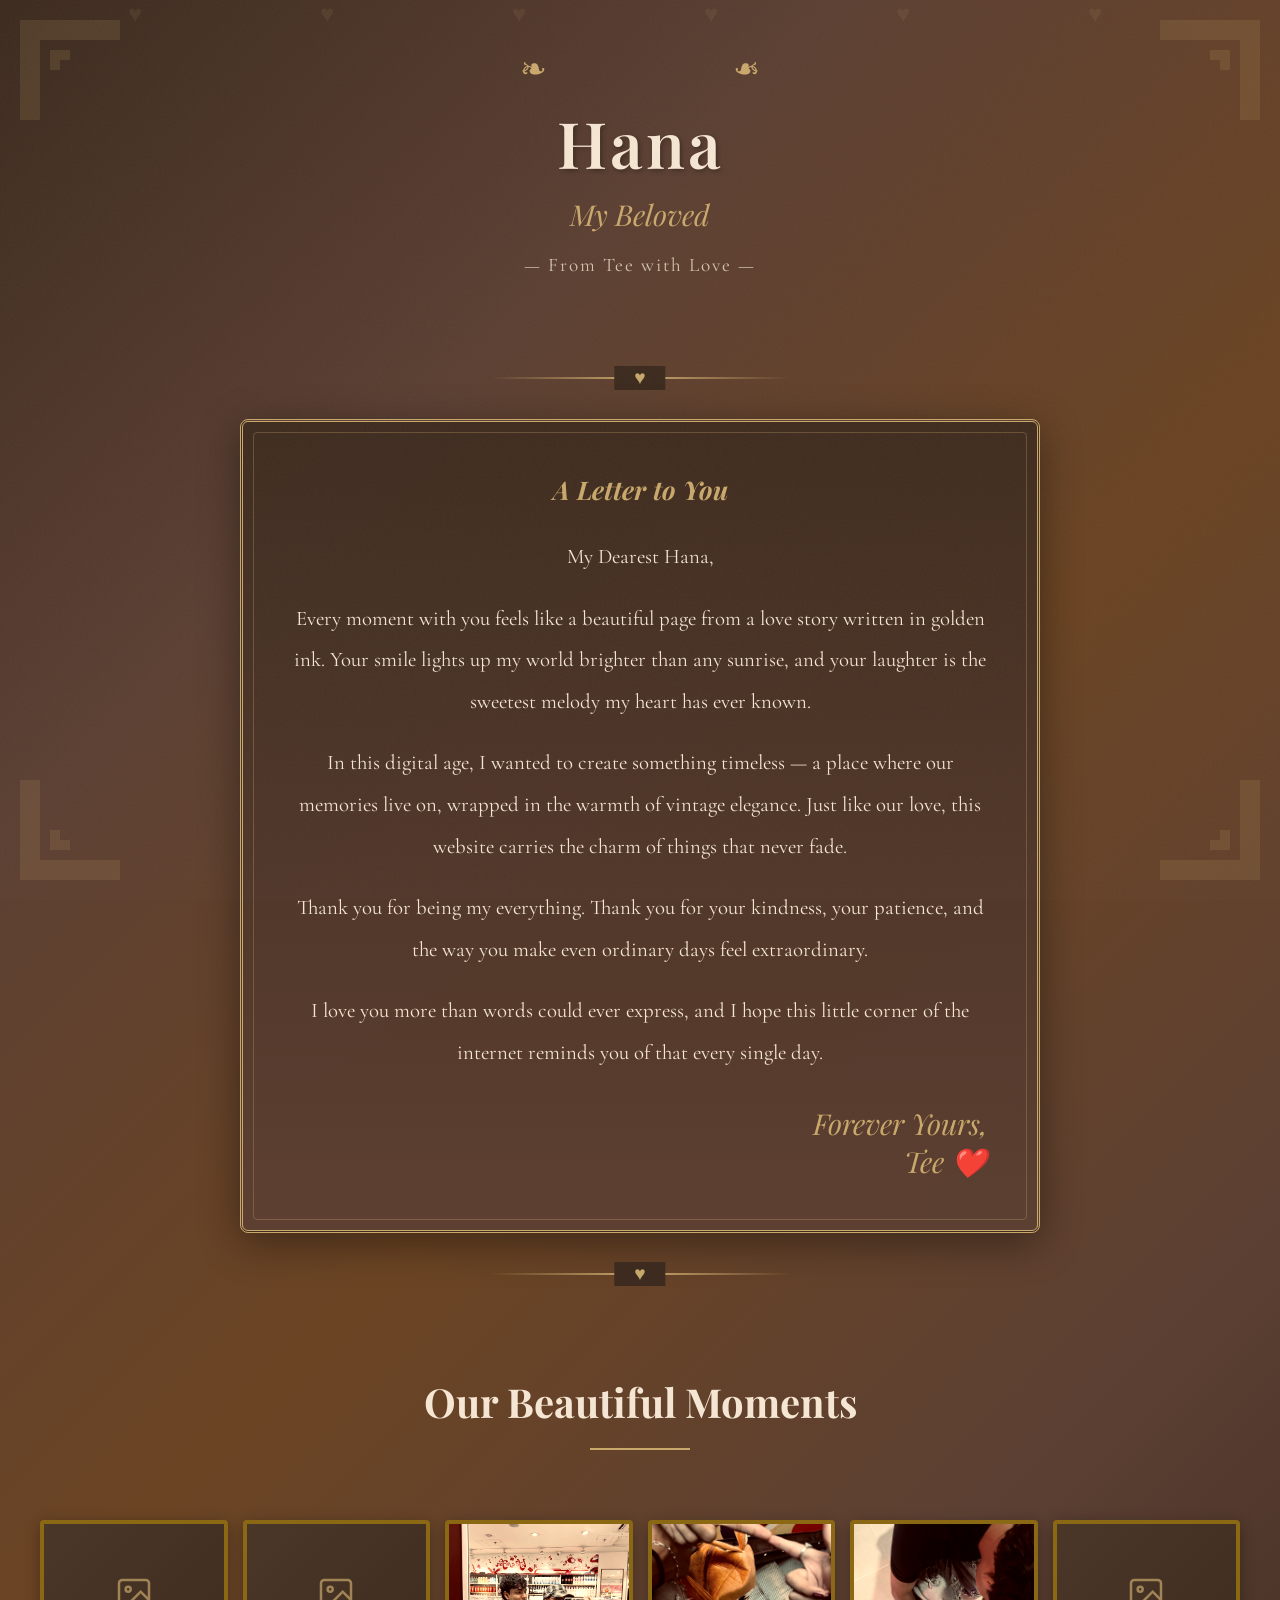
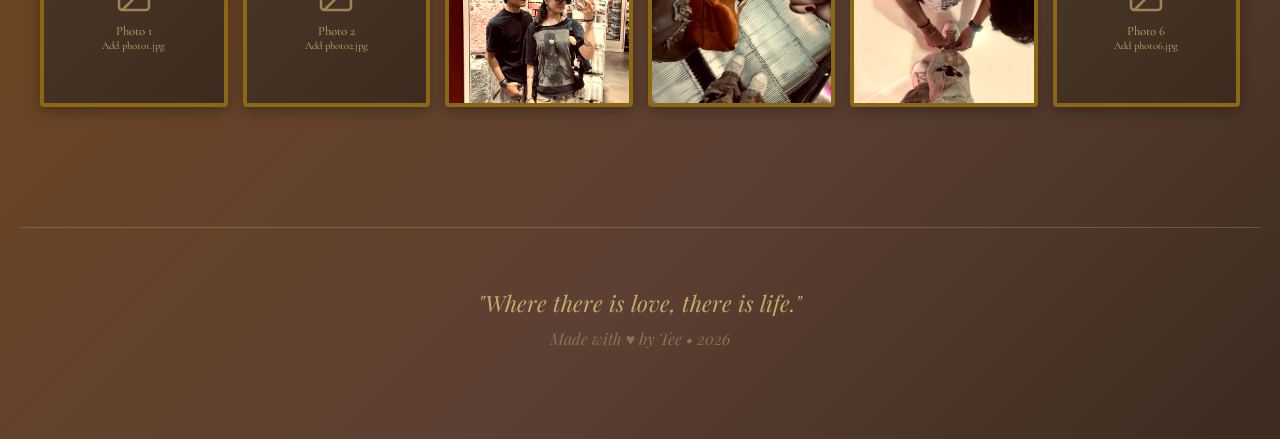
<file: index.html>
<!DOCTYPE html>
<html lang="en">
<head>
    <meta charset="UTF-8">
    <meta name="viewport" content="width=device-width, initial-scale=1.0">
    <title>For My Beloved Hana ❤️</title>
    <link href="https://fonts.googleapis.com/css2?family=Playfair+Display:ital,wght@0,400;0,600;1,400&family=Cormorant+Garamond:ital,wght@0,400;0,500;1,400&display=swap" rel="stylesheet">
    <style>
        * {
            margin: 0;
            padding: 0;
            box-sizing: border-box;
        }

        body {
            font-family: 'Cormorant Garamond', serif;
            background: linear-gradient(135deg, #3d2b1f 0%, #5c4033 25%, #6b4423 50%, #5c4033 75%, #3d2b1f 100%);
            min-height: 100vh;
            color: #f5e6d3;
            overflow-x: hidden;
        }

        /* Vintage paper texture overlay */
        body::before {
            content: '';
            position: fixed;
            top: 0;
            left: 0;
            width: 100%;
            height: 100%;
            background-image: url("data:image/svg+xml,%3Csvg viewBox='0 0 400 400' xmlns='http://www.w3.org/2000/svg'%3E%3Cfilter id='noiseFilter'%3E%3CfeTurbulence type='fractalNoise' baseFrequency='0.9' numOctaves='4' stitchTiles='stitch'/%3E%3C/filter%3E%3Crect width='100%25' height='100%25' filter='url(%23noiseFilter)'/%3E%3C/svg%3E");
            opacity: 0.03;
            pointer-events: none;
            z-index: 1000;
        }

        .container {
            max-width: 1400px;
            margin: 0 auto;
            padding: 20px;
        }

        /* Header Section */
        .header {
            text-align: center;
            padding: 80px 20px 60px;
            position: relative;
        }

        .header::before,
        .header::after {
            content: '❧';
            font-size: 2rem;
            color: #c9a86c;
            position: absolute;
            top: 30px;
        }

        .header::before {
            left: 50%;
            transform: translateX(-120px);
        }

        .header::after {
            right: 50%;
            transform: translateX(120px) scaleX(-1);
        }

        .header h1 {
            font-family: 'Playfair Display', serif;
            font-size: 4rem;
            font-weight: 600;
            color: #f5e6d3;
            text-shadow: 2px 2px 4px rgba(0,0,0,0.3);
            letter-spacing: 3px;
            margin-bottom: 10px;
        }

        .header .subtitle {
            font-family: 'Playfair Display', serif;
            font-style: italic;
            font-size: 1.8rem;
            color: #c9a86c;
            margin-bottom: 20px;
        }

        .header .from {
            font-size: 1.2rem;
            color: #d4c4b0;
            letter-spacing: 2px;
        }

        .divider {
            width: 300px;
            height: 2px;
            background: linear-gradient(90deg, transparent, #c9a86c, transparent);
            margin: 40px auto;
            position: relative;
        }

        .divider::before {
            content: '♥';
            position: absolute;
            left: 50%;
            top: 50%;
            transform: translate(-50%, -50%);
            background: #3d2b1f;
            padding: 0 20px;
            color: #c9a86c;
            font-size: 1.2rem;
        }

        /* Love Letter Section */
        .letter-section {
            background: linear-gradient(to bottom, rgba(61, 43, 31, 0.9), rgba(92, 64, 51, 0.9));
            border: 3px double #c9a86c;
            border-radius: 8px;
            padding: 50px;
            margin: 40px auto;
            max-width: 800px;
            position: relative;
            box-shadow: 0 10px 40px rgba(0,0,0,0.4);
        }

        .letter-section::before {
            content: '';
            position: absolute;
            top: 10px;
            left: 10px;
            right: 10px;
            bottom: 10px;
            border: 1px solid rgba(201, 168, 108, 0.3);
            border-radius: 4px;
            pointer-events: none;
        }

        .letter-header {
            font-family: 'Playfair Display', serif;
            font-size: 1.6rem;
            color: #c9a86c;
            text-align: center;
            margin-bottom: 30px;
            font-style: italic;
        }

        .letter-content {
            font-size: 1.3rem;
            line-height: 2;
            color: #f5e6d3;
            text-align: center;
        }

        .letter-content p {
            margin-bottom: 20px;
        }

        .signature {
            font-family: 'Playfair Display', serif;
            font-style: italic;
            font-size: 1.8rem;
            color: #c9a86c;
            text-align: right;
            margin-top: 30px;
        }

        /* Photo Gallery Section */
        .gallery-section {
            padding: 60px 0;
        }

        .gallery-title {
            font-family: 'Playfair Display', serif;
            font-size: 2.5rem;
            text-align: center;
            color: #f5e6d3;
            margin-bottom: 50px;
            position: relative;
        }

        .gallery-title::after {
            content: '';
            display: block;
            width: 100px;
            height: 2px;
            background: #c9a86c;
            margin: 20px auto 0;
        }

        .photo-grid {
            display: grid;
            grid-template-columns: repeat(6, 1fr);
            gap: 15px;
            padding: 20px;
        }

        .photo-item {
            position: relative;
            aspect-ratio: 1;
            overflow: hidden;
            border-radius: 4px;
            box-shadow: 0 4px 15px rgba(0,0,0,0.3);
            border: 4px solid #8b6914;
            background: #2a1f15;
            transition: transform 0.3s ease, box-shadow 0.3s ease;
        }

        .photo-item:hover {
            transform: translateY(-5px) scale(1.02);
            box-shadow: 0 8px 25px rgba(0,0,0,0.4);
        }

        .photo-item img {
            width: 100%;
            height: 100%;
            object-fit: cover;
            filter: sepia(30%) contrast(1.1);
            transition: filter 0.3s ease;
        }

        .photo-item:hover img {
            filter: sepia(10%) contrast(1.15);
        }

        .photo-placeholder {
            width: 100%;
            height: 100%;
            display: flex;
            flex-direction: column;
            align-items: center;
            justify-content: center;
            background: linear-gradient(135deg, #4a3728 0%, #3d2b1f 100%);
            color: #c9a86c;
            font-size: 0.8rem;
            text-align: center;
            padding: 10px;
        }

        .photo-placeholder svg {
            width: 40px;
            height: 40px;
            margin-bottom: 8px;
            opacity: 0.7;
        }

        /* Footer */
        .footer {
            text-align: center;
            padding: 60px 20px;
            border-top: 1px solid rgba(201, 168, 108, 0.3);
            margin-top: 40px;
        }

        .footer p {
            font-family: 'Playfair Display', serif;
            font-style: italic;
            font-size: 1.4rem;
            color: #c9a86c;
            margin-bottom: 10px;
        }

        .footer .year {
            font-size: 1rem;
            color: #8b7355;
        }

        /* Decorative corners */
        .corner {
            position: fixed;
            width: 100px;
            height: 100px;
            opacity: 0.15;
            pointer-events: none;
        }

        .corner svg {
            width: 100%;
            height: 100%;
            fill: #c9a86c;
        }

        .corner-tl { top: 20px; left: 20px; }
        .corner-tr { top: 20px; right: 20px; transform: scaleX(-1); }
        .corner-bl { bottom: 20px; left: 20px; transform: scaleY(-1); }
        .corner-br { bottom: 20px; right: 20px; transform: scale(-1); }

        /* Responsive Design */
        @media (max-width: 1200px) {
            .photo-grid {
                grid-template-columns: repeat(4, 1fr);
            }
        }

        @media (max-width: 900px) {
            .photo-grid {
                grid-template-columns: repeat(3, 1fr);
            }

            .header h1 {
                font-size: 3rem;
            }
        }

        @media (max-width: 600px) {
            .photo-grid {
                grid-template-columns: repeat(2, 1fr);
                gap: 10px;
            }

            .header h1 {
                font-size: 2.2rem;
            }

            .header .subtitle {
                font-size: 1.3rem;
            }

            .letter-section {
                padding: 30px 20px;
            }

            .letter-content {
                font-size: 1.1rem;
            }

            .header::before,
            .header::after {
                display: none;
            }
        }

        /* Hearts animation */
        .hearts {
            position: fixed;
            top: 0;
            left: 0;
            width: 100%;
            height: 100%;
            pointer-events: none;
            overflow: hidden;
            z-index: -1;
        }

        .heart {
            position: absolute;
            color: rgba(201, 168, 108, 0.1);
            font-size: 1.5rem;
            animation: float 15s infinite ease-in-out;
        }

        @keyframes float {
            0%, 100% {
                transform: translateY(100vh) rotate(0deg);
                opacity: 0;
            }
            10% {
                opacity: 0.3;
            }
            90% {
                opacity: 0.3;
            }
            100% {
                transform: translateY(-100vh) rotate(360deg);
                opacity: 0;
            }
        }
    </style>
</head>
<body>
    <!-- Decorative Corners -->
    <div class="corner corner-tl">
        <svg viewBox="0 0 100 100">
            <path d="M0,0 L100,0 L100,20 L20,20 L20,100 L0,100 Z M30,30 L50,30 L50,40 L40,40 L40,50 L30,50 Z"/>
        </svg>
    </div>
    <div class="corner corner-tr">
        <svg viewBox="0 0 100 100">
            <path d="M0,0 L100,0 L100,20 L20,20 L20,100 L0,100 Z M30,30 L50,30 L50,40 L40,40 L40,50 L30,50 Z"/>
        </svg>
    </div>
    <div class="corner corner-bl">
        <svg viewBox="0 0 100 100">
            <path d="M0,0 L100,0 L100,20 L20,20 L20,100 L0,100 Z M30,30 L50,30 L50,40 L40,40 L40,50 L30,50 Z"/>
        </svg>
    </div>
    <div class="corner corner-br">
        <svg viewBox="0 0 100 100">
            <path d="M0,0 L100,0 L100,20 L20,20 L20,100 L0,100 Z M30,30 L50,30 L50,40 L40,40 L40,50 L30,50 Z"/>
        </svg>
    </div>

    <!-- Floating Hearts Background -->
    <div class="hearts">
        <div class="heart" style="left: 10%; animation-delay: 0s;">♥</div>
        <div class="heart" style="left: 25%; animation-delay: 3s;">♥</div>
        <div class="heart" style="left: 40%; animation-delay: 6s;">♥</div>
        <div class="heart" style="left: 55%; animation-delay: 9s;">♥</div>
        <div class="heart" style="left: 70%; animation-delay: 12s;">♥</div>
        <div class="heart" style="left: 85%; animation-delay: 2s;">♥</div>
    </div>

    <div class="container">
        <!-- Header -->
        <header class="header">
            <h1>Hana</h1>
            <p class="subtitle">My Beloved</p>
            <p class="from">— From Tee with Love —</p>
        </header>

        <div class="divider"></div>

        <!-- Love Letter -->
        <section class="letter-section">
            <h2 class="letter-header">A Letter to You</h2>
            <div class="letter-content">
                <p>My Dearest Hana,</p>
                <p>Every moment with you feels like a beautiful page from a love story written in golden ink. Your smile lights up my world brighter than any sunrise, and your laughter is the sweetest melody my heart has ever known.</p>
                <p>In this digital age, I wanted to create something timeless — a place where our memories live on, wrapped in the warmth of vintage elegance. Just like our love, this website carries the charm of things that never fade.</p>
                <p>Thank you for being my everything. Thank you for your kindness, your patience, and the way you make even ordinary days feel extraordinary.</p>
                <p>I love you more than words could ever express, and I hope this little corner of the internet reminds you of that every single day.</p>
            </div>
            <p class="signature">Forever Yours,<br>Tee ❤️</p>
        </section>

        <div class="divider"></div>

        <!-- Photo Gallery -->
        <section class="gallery-section">
            <h2 class="gallery-title">Our Beautiful Moments</h2>
            <div class="photo-grid">
                <!-- Photo 1 -->
                <div class="photo-item">
                    <img src="photos/photo1.jpg" alt="Our moment 1" onerror="this.parentElement.innerHTML='<div class=\'photo-placeholder\'><svg viewBox=\'0 0 24 24\' fill=\'none\' stroke=\'currentColor\' stroke-width=\'1.5\'><rect x=\'3\' y=\'3\' width=\'18\' height=\'18\' rx=\'2\' ry=\'2\'/><circle cx=\'8.5\' cy=\'8.5\' r=\'1.5\'/><polyline points=\'21 15 16 10 5 21\'/></svg><span>Photo 1</span><small>Add photo1.jpg</small></div>'">
                </div>
                <!-- Photo 2 -->
                <div class="photo-item">
                    <img src="photos/photo2.jpg" alt="Our moment 2" onerror="this.parentElement.innerHTML='<div class=\'photo-placeholder\'><svg viewBox=\'0 0 24 24\' fill=\'none\' stroke=\'currentColor\' stroke-width=\'1.5\'><rect x=\'3\' y=\'3\' width=\'18\' height=\'18\' rx=\'2\' ry=\'2\'/><circle cx=\'8.5\' cy=\'8.5\' r=\'1.5\'/><polyline points=\'21 15 16 10 5 21\'/></svg><span>Photo 2</span><small>Add photo2.jpg</small></div>'">
                </div>
                <!-- Photo 3 -->
                <div class="photo-item">
                    <img src="photos/photo3.jpg" alt="Our moment 3" onerror="this.parentElement.innerHTML='<div class=\'photo-placeholder\'><svg viewBox=\'0 0 24 24\' fill=\'none\' stroke=\'currentColor\' stroke-width=\'1.5\'><rect x=\'3\' y=\'3\' width=\'18\' height=\'18\' rx=\'2\' ry=\'2\'/><circle cx=\'8.5\' cy=\'8.5\' r=\'1.5\'/><polyline points=\'21 15 16 10 5 21\'/></svg><span>Photo 3</span><small>Add photo3.jpg</small></div>'">
                </div>
                <!-- Photo 4 -->
                <div class="photo-item">
                    <img src="photos/photo4.jpg" alt="Our moment 4" onerror="this.parentElement.innerHTML='<div class=\'photo-placeholder\'><svg viewBox=\'0 0 24 24\' fill=\'none\' stroke=\'currentColor\' stroke-width=\'1.5\'><rect x=\'3\' y=\'3\' width=\'18\' height=\'18\' rx=\'2\' ry=\'2\'/><circle cx=\'8.5\' cy=\'8.5\' r=\'1.5\'/><polyline points=\'21 15 16 10 5 21\'/></svg><span>Photo 4</span><small>Add photo4.jpg</small></div>'">
                </div>
                <!-- Photo 5 -->
                <div class="photo-item">
                    <img src="photos/photo5.jpg" alt="Our moment 5" onerror="this.parentElement.innerHTML='<div class=\'photo-placeholder\'><svg viewBox=\'0 0 24 24\' fill=\'none\' stroke=\'currentColor\' stroke-width=\'1.5\'><rect x=\'3\' y=\'3\' width=\'18\' height=\'18\' rx=\'2\' ry=\'2\'/><circle cx=\'8.5\' cy=\'8.5\' r=\'1.5\'/><polyline points=\'21 15 16 10 5 21\'/></svg><span>Photo 5</span><small>Add photo5.jpg</small></div>'">
                </div>
                <!-- Photo 6 -->
                <div class="photo-item">
                    <img src="photos/photo6.jpg" alt="Our moment 6" onerror="this.parentElement.innerHTML='<div class=\'photo-placeholder\'><svg viewBox=\'0 0 24 24\' fill=\'none\' stroke=\'currentColor\' stroke-width=\'1.5\'><rect x=\'3\' y=\'3\' width=\'18\' height=\'18\' rx=\'2\' ry=\'2\'/><circle cx=\'8.5\' cy=\'8.5\' r=\'1.5\'/><polyline points=\'21 15 16 10 5 21\'/></svg><span>Photo 6</span><small>Add photo6.jpg</small></div>'">
                </div>
            </div>
        </section>

        <!-- Footer -->
        <footer class="footer">
            <p>"Where there is love, there is life."</p>
            <p class="year">Made with ♥ by Tee • 2026</p>
        </footer>
    </div>

    <script>
        // Simple particle effect on scroll
        document.addEventListener('scroll', () => {
            const scrolled = window.pageYOffset;
            const hearts = document.querySelectorAll('.heart');
            hearts.forEach((heart, index) => {
                const speed = 0.5 + (index * 0.1);
                heart.style.transform = `translateY(${scrolled * speed}px)`;
            });
        });
    </script>

<script>
/**
 * Iframe 元素高亮注入脚本
 * 需要在目标网站中引入此脚本来支持跨域 iframe 高亮功能
 *
 * 使用方法：
 * 1. 将此脚本添加到目标网站的 HTML 中
 * 2. 或通过浏览器扩展、用户脚本等方式注入
 */

(function () {
  "use strict";

  // 检查是否在 iframe 中
  if (window.self === window.top) {
    return; // 不在 iframe 中，不执行
  }

  // 检查是否已经初始化过
  if (window.__iframeHighlightInitialized) {
    return;
  }
  window.__iframeHighlightInitialized = true;
  console.log("Iframe 高亮脚本已加载");

  // 创建高亮覆盖层
  var overlay = document.createElement("div");
  overlay.id = "iframe-highlight-overlay";
  overlay.style.cssText = "\n    position: fixed;\n    top: 0;\n    left: 0;\n    width: 100vw;\n    height: 100vh;\n    pointer-events: none;\n    z-index: 999999;\n    overflow: hidden;\n  ";

  // 创建悬停高亮框（虚线边框）
  var highlightBox = document.createElement("div");
  highlightBox.id = "iframe-highlight-box";
  highlightBox.style.cssText = "\n    position: absolute;\n    border: 2px dashed #007AFF;\n    background: rgba(0, 122, 255, 0.08);\n    pointer-events: none;\n    display: none;\n    transition: all 0.1s ease;\n    box-shadow: 0 0 0 1px rgba(255, 255, 255, 0.8);\n    border-radius: 2px;\n  ";

  // 创建选中节点的常驻高亮框（实线边框）
  var selectedBox = document.createElement("div");
  selectedBox.id = "iframe-selected-box";
  selectedBox.style.cssText = "\n    position: absolute;\n    border: 2px solid #007AFF;\n    pointer-events: none;\n    display: none;\n    box-shadow: 0 0 0 1px rgba(255, 255, 255, 0.9), 0 0 8px rgba(255, 107, 53, 0.4);\n    border-radius: 2px;\n    z-index: 1000000;\n  ";

  // 创建悬停标签显示
  var tagLabel = document.createElement("div");
  tagLabel.id = "iframe-tag-label";
  tagLabel.style.cssText = "\n    position: absolute;\n    background: #007AFF;\n    color: white;\n    padding: 2px 6px;\n    font-size: 11px;\n    font-family: -apple-system, BlinkMacSystemFont, 'Segoe UI', Roboto, 'Helvetica Neue', Arial, sans-serif;\n    border-radius: 2px;\n    pointer-events: none;\n    display: none;\n    white-space: nowrap;\n    z-index: 1000001;\n    box-shadow: 0 2px 4px rgba(0, 0, 0, 0.3);\n    font-weight: 500;\n  ";

  // 创建选中节点标签
  var selectedLabel = document.createElement("div");
  selectedLabel.id = "iframe-selected-label";
  selectedLabel.style.cssText = "\n    position: absolute;\n    background: #007AFF;\n    color: white;\n    padding: 3px 8px;\n    font-size: 11px;\n    font-family: -apple-system, BlinkMacSystemFont, 'Segoe UI', Roboto, 'Helvetica Neue', Arial, sans-serif;\n    border-radius: 3px;\n    pointer-events: none;\n    display: none;\n    white-space: nowrap;\n    z-index: 1000002;\n    box-shadow: 0 2px 6px rgba(0, 0, 0, 0.4);\n    font-weight: 600;\n  ";
  overlay.appendChild(highlightBox);
  overlay.appendChild(selectedBox);
  overlay.appendChild(tagLabel);
  overlay.appendChild(selectedLabel);
  document.body.appendChild(overlay);

  // 存储当前选中的元素
  var selectedElement = null;
  var highlightEnabled = false;

  // 更新选中元素的高亮显示
  function updateSelectedHighlight(element) {
    console.log("updateSelectedHighlight called with:", element);
    if (!element) {
      selectedBox.style.display = "none";
      selectedLabel.style.display = "none";
      selectedElement = null;
      console.log("Cleared selected highlight");
      return;
    }
    selectedElement = element;
    var rect = element.getBoundingClientRect();
    console.log("Selected element rect:", rect);

    // 更新选中高亮框位置
    selectedBox.style.display = "block";
    selectedBox.style.left = "".concat(rect.left - 2, "px");
    selectedBox.style.top = "".concat(rect.top - 2, "px");
    selectedBox.style.width = "".concat(rect.width + 4, "px");
    selectedBox.style.height = "".concat(rect.height + 4, "px");

    // 更新选中标签位置和内容
    selectedLabel.style.display = "block";
    selectedLabel.textContent = "\u2713 <".concat(element.tagName.toLowerCase(), ">");

    // 计算标签位置，确保不超出视窗
    var labelTop = rect.top - 28;
    var labelLeft = rect.left;

    // 如果标签会超出顶部，显示在元素下方
    if (labelTop < 5) {
      labelTop = rect.bottom + 5;
    }

    // 如果标签会超出右侧，向左调整
    var labelWidth = selectedLabel.offsetWidth || 100; // 预估宽度
    if (labelLeft + labelWidth > window.innerWidth - 10) {
      labelLeft = window.innerWidth - labelWidth - 10;
    }
    selectedLabel.style.left = "".concat(Math.max(5, labelLeft), "px");
    selectedLabel.style.top = "".concat(labelTop, "px");
    console.log("Selected highlight positioned at:", {
      left: selectedBox.style.left,
      top: selectedBox.style.top,
      width: selectedBox.style.width,
      height: selectedBox.style.height
    });
  }
  function getElementSelector(element) {
    if (!(element instanceof Element)) throw new Error('Argument must be a DOM element');
    var segments = [];
    var current = element;
    while (current !== document.documentElement) {
      var selector = '';
      // 优先检查唯一ID
      if (current.id && document.querySelectorAll("#".concat(current.id)).length === 1) {
        segments.unshift("#".concat(current.id));
        break; // ID唯一，无需继续向上
      }

      // 生成类名选择器（取第一个有效类名）
      var classes = Array.from(current.classList).filter(function (c) {
        return !c.startsWith('js-');
      });
      var className = classes.length > 0 ? ".".concat(classes[0]) : '';

      // 生成位置索引（nth-child）
      var tag = current.tagName.toLowerCase();
      if (!className) {
        var siblings = Array.from(current.parentNode.children);
        var index = siblings.findIndex(function (el) {
          return el === current;
        }) + 1;
        selector = "".concat(tag, ":nth-child(").concat(index, ")");
      } else {
        selector = className;
      }
      segments.unshift(selector);
      current = current.parentElement;
    }

    // 处理根元素
    if (current === document.documentElement) {
      segments.unshift('html');
    }
    return segments.join(' > ');
  }

  // 获取元素文本内容
  function getElementText(element) {
    var _element$textContent;
    if (element.tagName === "INPUT") {
      return element.value || element.placeholder || "";
    }
    if (element.tagName === "TEXTAREA") {
      return element.value || element.placeholder || "";
    }
    var text = ((_element$textContent = element.textContent) === null || _element$textContent === void 0 ? void 0 : _element$textContent.trim()) || "";
    return text.length > 50 ? text.substring(0, 50) + "..." : text;
  }

  // 获取元素属性信息
  function getElementAttributes(element) {
    var attrs = {};
    for (var i = 0; i < element.attributes.length; i++) {
      var attr = element.attributes[i];
      attrs[attr.name] = attr.value;
    }
    return attrs;
  }

  // 鼠标悬停事件处理
  function handleMouseOver(e) {
    if (!highlightEnabled) return;
    var target = e.target;
    if (!target || target === overlay || target === highlightBox || target === tagLabel || target === selectedBox || target === selectedLabel) {
      return;
    }

    // 避免高亮 html 和 body 元素
    if (target === document.documentElement || target === document.body) {
      return;
    }

    // 如果是已选中的元素，不显示悬停高亮
    if (target === selectedElement) {
      highlightBox.style.display = "none";
      tagLabel.style.display = "none";
      return;
    }
    var rect = target.getBoundingClientRect();
    var selector = getElementSelector(target);
    var text = getElementText(target);
    var attributes = getElementAttributes(target);

    // 更新悬停高亮框位置
    highlightBox.style.display = "block";
    highlightBox.style.left = "".concat(rect.left - 2, "px");
    highlightBox.style.top = "".concat(rect.top - 2, "px");
    highlightBox.style.width = "".concat(rect.width + 4, "px");
    highlightBox.style.height = "".concat(rect.height + 4, "px");

    // 更新标签位置和内容
    tagLabel.style.display = "block";
    tagLabel.textContent = "<".concat(target.tagName.toLowerCase(), ">");

    // 计算标签位置，确保不超出视窗
    var labelTop = rect.top - 22;
    var labelLeft = rect.left;

    // 如果标签会超出顶部，显示在元素下方
    if (labelTop < 0) {
      labelTop = rect.bottom + 5;
    }

    // 如果标签会超出右侧，向左调整
    if (labelLeft + tagLabel.offsetWidth > window.innerWidth) {
      labelLeft = window.innerWidth - tagLabel.offsetWidth - 5;
    }
    tagLabel.style.left = "".concat(Math.max(0, labelLeft), "px");
    tagLabel.style.top = "".concat(labelTop, "px");

    // 发送消息到父窗口
    var elementInfo = {
      tagName: target.tagName.toLowerCase(),
      rect: {
        left: rect.left,
        top: rect.top,
        right: rect.right,
        bottom: rect.bottom,
        width: rect.width,
        height: rect.height,
        x: rect.x,
        y: rect.y
      },
      selector: selector,
      text: text,
      attributes: attributes,
      url: window.location.href,
      path: window.location.pathname,
      timestamp: Date.now()
    };
    try {
      window.parent.postMessage({
        type: "iframe-element-hover",
        data: elementInfo,
        source: "iframe-highlight-injector"
      }, "*");
    } catch (error) {
      console.warn("无法发送消息到父窗口:", error);
    }
  }

  // 鼠标离开事件处理
  function handleMouseOut(e) {
    if (!highlightEnabled) return;
    var relatedTarget = e.relatedTarget;

    // 如果鼠标移动到高亮相关元素上，不隐藏高亮
    if (relatedTarget && (relatedTarget === highlightBox || relatedTarget === tagLabel || relatedTarget === overlay || relatedTarget === selectedBox || relatedTarget === selectedLabel)) {
      return;
    }
    highlightBox.style.display = "none";
    tagLabel.style.display = "none";
    try {
      window.parent.postMessage({
        type: "iframe-element-hover",
        data: null,
        source: "iframe-highlight-injector"
      }, "*");
    } catch (error) {
      console.warn("无法发送消息到父窗口:", error);
    }
  }

  // 点击事件处理
  function handleClick(e) {
    var target = e.target;
    if (!target || target === overlay || target === highlightBox || target === tagLabel || target === selectedBox || target === selectedLabel) {
      return;
    }

    // 避免处理 html 和 body 元素
    if (target === document.documentElement || target === document.body) {
      return;
    }

    // 检查是否是交互元素，这些元素需要保留默认行为
    var isInteractiveElement = ['input', 'textarea', 'select', 'button', 'a'].includes(target.tagName.toLowerCase());

    // 如果高亮功能启用，对于非交互元素阻止默认行为和事件传播
    if (highlightEnabled) {
      e.preventDefault();
      e.stopPropagation();
    }
    var rect = target.getBoundingClientRect();
    var selector = getElementSelector(target);
    var text = getElementText(target);
    var attributes = getElementAttributes(target);
    console.log("Element clicked:", {
      tagName: target.tagName,
      selector: selector,
      rect: rect
    });

    // 立即更新选中高亮
    updateSelectedHighlight(target);

    // 隐藏悬停高亮，因为现在是选中状态
    highlightBox.style.display = "none";
    tagLabel.style.display = "none";
    var elementInfo = {
      tagName: target.tagName.toLowerCase(),
      rect: {
        left: rect.left,
        top: rect.top,
        right: rect.right,
        bottom: rect.bottom,
        width: rect.width,
        height: rect.height,
        x: rect.x,
        y: rect.y
      },
      selector: selector,
      text: text,
      attributes: attributes,
      url: window.location.href,
      path: window.location.pathname,
      timestamp: Date.now()
    };
    try {
      window.parent.postMessage({
        type: "iframe-element-click",
        data: elementInfo,
        source: "iframe-highlight-injector"
      }, "*");
    } catch (error) {
      console.warn("无法发送消息到父窗口:", error);
    }
  }

  // 监听来自父窗口的消息
  function handleParentMessage(event) {
    console.log("Received message from parent:", event.data);
    if (event.data.type === "iframe-highlight-toggle") {
      var enabled = event.data.enabled;
      console.log("Highlight toggle:", enabled);
      if (enabled) {
        enableHighlight();
      } else {
        disableHighlight();
      }
    } else if (event.data.type === "enable-iframe-highlight") {
      console.log("Enable iframe highlight");
      enableHighlight();
    } else if (event.data.type === "disable-iframe-highlight") {
      console.log("Disable iframe highlight");
      disableHighlight();
    } else if (event.data.type === "toggle-iframe-highlight") {
      var _enabled = event.data.enabled !== undefined ? event.data.enabled : !highlightEnabled;
      console.log("Toggle iframe highlight to:", _enabled);
      if (_enabled) {
        enableHighlight();
      } else {
        disableHighlight();
      }
    } else if (event.data.type === "update-selected-element") {
      var selector = event.data.selector;
      console.log("Update selected element with selector:", selector);
      if (selector) {
        try {
          var element = document.querySelector(selector);
          console.log("Found element by selector:", element);
          updateSelectedHighlight(element);
        } catch (error) {
          console.warn("Failed to select element:", error);
          updateSelectedHighlight(null);
        }
      } else {
        updateSelectedHighlight(null);
      }
    } else if (event.data.type === "clear-selected-element") {
      console.log("Clear selected element");
      updateSelectedHighlight(null);
    }
  }

  // 启用高亮功能
  function enableHighlight() {
    console.log("Enabling highlight");
    document.addEventListener("mouseover", handleMouseOver, true);
    document.addEventListener("mouseout", handleMouseOut, true);
    document.addEventListener("click", handleClick, true);
    highlightEnabled = true;
    overlay.style.display = "block";
  }

  // 禁用高亮功能
  function disableHighlight() {
    console.log("Disabling highlight");
    highlightEnabled = false;
    // 保持事件监听器，但通过 highlightEnabled 变量控制行为
    // 这样可以保留选中状态的显示
    highlightBox.style.display = "none";
    tagLabel.style.display = "none";
    // 不隐藏 selectedBox 和 selectedLabel，保留选中状态
  }

  // 完全禁用高亮功能（移除所有监听器）
  function fullyDisableHighlight() {
    console.log("Fully disabling highlight");
    highlightEnabled = false;
    document.removeEventListener("mouseover", handleMouseOver, true);
    document.removeEventListener("mouseout", handleMouseOut, true);
    document.removeEventListener("click", handleClick, true);
    overlay.style.display = "none";
    highlightBox.style.display = "none";
    tagLabel.style.display = "none";
    selectedBox.style.display = "none";
    selectedLabel.style.display = "none";
  }

  // 添加事件监听
  enableHighlight();
  window.addEventListener("message", handleParentMessage);

  // 暴露全局函数供外部调用
  window.__iframeHighlightControl = {
    enable: enableHighlight,
    disable: disableHighlight,
    fullyDisable: fullyDisableHighlight,
    isEnabled: function isEnabled() {
      return highlightEnabled;
    },
    getSelectedElement: function getSelectedElement() {
      return selectedElement;
    },
    updateSelected: updateSelectedHighlight,
    // 通过消息发送开关控制
    sendToggleMessage: function sendToggleMessage(enabled) {
      window.parent.postMessage({
        type: 'iframe-highlight-status',
        enabled: enabled || highlightEnabled,
        source: 'iframe-highlight-injector'
      }, '*');
    }
  };

  // 通知父窗口脚本已加载
  try {
    window.parent.postMessage({
      type: "iframe-highlight-ready",
      data: {
        url: window.location.href,
        userAgent: navigator.userAgent,
        timestamp: Date.now()
      },
      source: "iframe-highlight-injector"
    }, "*");
  } catch (error) {
    console.warn("无法发送就绪消息到父窗口:", error);
  }

  // 清理函数
  window.__iframeHighlightCleanup = function () {
    fullyDisableHighlight();
    window.removeEventListener("message", handleParentMessage);
    if (overlay.parentElement) {
      overlay.parentElement.removeChild(overlay);
    }
    delete window.__iframeHighlightInitialized;
    delete window.__iframeHighlightCleanup;
  };
})();

</script>

<script>
/**
 * Iframe 元素高亮注入脚本
 * 需要在目标网站中引入此脚本来支持跨域 iframe 高亮功能
 *
 * 使用方法：
 * 1. 将此脚本添加到目标网站的 HTML 中
 * 2. 或通过浏览器扩展、用户脚本等方式注入
 */

(function () {
  "use strict";

  // 检查是否在 iframe 中
  if (window.self === window.top) {
    return; // 不在 iframe 中，不执行
  }

  // 检查是否已经初始化过
  if (window.__iframeHighlightInitialized) {
    return;
  }
  window.__iframeHighlightInitialized = true;
  console.log("Iframe 高亮脚本已加载");

  // 创建高亮覆盖层
  var overlay = document.createElement("div");
  overlay.id = "iframe-highlight-overlay";
  overlay.style.cssText = "\n    position: fixed;\n    top: 0;\n    left: 0;\n    width: 100vw;\n    height: 100vh;\n    pointer-events: none;\n    z-index: 999999;\n    overflow: hidden;\n  ";

  // 创建悬停高亮框（虚线边框）
  var highlightBox = document.createElement("div");
  highlightBox.id = "iframe-highlight-box";
  highlightBox.style.cssText = "\n    position: absolute;\n    border: 2px dashed #007AFF;\n    background: rgba(0, 122, 255, 0.08);\n    pointer-events: none;\n    display: none;\n    transition: all 0.1s ease;\n    box-shadow: 0 0 0 1px rgba(255, 255, 255, 0.8);\n    border-radius: 2px;\n  ";

  // 创建选中节点的常驻高亮框（实线边框）
  var selectedBox = document.createElement("div");
  selectedBox.id = "iframe-selected-box";
  selectedBox.style.cssText = "\n    position: absolute;\n    border: 2px solid #007AFF;\n    pointer-events: none;\n    display: none;\n    box-shadow: 0 0 0 1px rgba(255, 255, 255, 0.9), 0 0 8px rgba(255, 107, 53, 0.4);\n    border-radius: 2px;\n    z-index: 1000000;\n  ";

  // 创建悬停标签显示
  var tagLabel = document.createElement("div");
  tagLabel.id = "iframe-tag-label";
  tagLabel.style.cssText = "\n    position: absolute;\n    background: #007AFF;\n    color: white;\n    padding: 2px 6px;\n    font-size: 11px;\n    font-family: -apple-system, BlinkMacSystemFont, 'Segoe UI', Roboto, 'Helvetica Neue', Arial, sans-serif;\n    border-radius: 2px;\n    pointer-events: none;\n    display: none;\n    white-space: nowrap;\n    z-index: 1000001;\n    box-shadow: 0 2px 4px rgba(0, 0, 0, 0.3);\n    font-weight: 500;\n  ";

  // 创建选中节点标签
  var selectedLabel = document.createElement("div");
  selectedLabel.id = "iframe-selected-label";
  selectedLabel.style.cssText = "\n    position: absolute;\n    background: #007AFF;\n    color: white;\n    padding: 3px 8px;\n    font-size: 11px;\n    font-family: -apple-system, BlinkMacSystemFont, 'Segoe UI', Roboto, 'Helvetica Neue', Arial, sans-serif;\n    border-radius: 3px;\n    pointer-events: none;\n    display: none;\n    white-space: nowrap;\n    z-index: 1000002;\n    box-shadow: 0 2px 6px rgba(0, 0, 0, 0.4);\n    font-weight: 600;\n  ";
  overlay.appendChild(highlightBox);
  overlay.appendChild(selectedBox);
  overlay.appendChild(tagLabel);
  overlay.appendChild(selectedLabel);
  document.body.appendChild(overlay);

  // 存储当前选中的元素
  var selectedElement = null;
  var highlightEnabled = false;

  // 更新选中元素的高亮显示
  function updateSelectedHighlight(element) {
    console.log("updateSelectedHighlight called with:", element);
    if (!element) {
      selectedBox.style.display = "none";
      selectedLabel.style.display = "none";
      selectedElement = null;
      console.log("Cleared selected highlight");
      return;
    }
    selectedElement = element;
    var rect = element.getBoundingClientRect();
    console.log("Selected element rect:", rect);

    // 更新选中高亮框位置
    selectedBox.style.display = "block";
    selectedBox.style.left = "".concat(rect.left - 2, "px");
    selectedBox.style.top = "".concat(rect.top - 2, "px");
    selectedBox.style.width = "".concat(rect.width + 4, "px");
    selectedBox.style.height = "".concat(rect.height + 4, "px");

    // 更新选中标签位置和内容
    selectedLabel.style.display = "block";
    selectedLabel.textContent = "\u2713 <".concat(element.tagName.toLowerCase(), ">");

    // 计算标签位置，确保不超出视窗
    var labelTop = rect.top - 28;
    var labelLeft = rect.left;

    // 如果标签会超出顶部，显示在元素下方
    if (labelTop < 5) {
      labelTop = rect.bottom + 5;
    }

    // 如果标签会超出右侧，向左调整
    var labelWidth = selectedLabel.offsetWidth || 100; // 预估宽度
    if (labelLeft + labelWidth > window.innerWidth - 10) {
      labelLeft = window.innerWidth - labelWidth - 10;
    }
    selectedLabel.style.left = "".concat(Math.max(5, labelLeft), "px");
    selectedLabel.style.top = "".concat(labelTop, "px");
    console.log("Selected highlight positioned at:", {
      left: selectedBox.style.left,
      top: selectedBox.style.top,
      width: selectedBox.style.width,
      height: selectedBox.style.height
    });
  }
  function getElementSelector(element) {
    if (!(element instanceof Element)) throw new Error('Argument must be a DOM element');
    var segments = [];
    var current = element;
    while (current !== document.documentElement) {
      var selector = '';
      // 优先检查唯一ID
      if (current.id && document.querySelectorAll("#".concat(current.id)).length === 1) {
        segments.unshift("#".concat(current.id));
        break; // ID唯一，无需继续向上
      }

      // 生成类名选择器（取第一个有效类名）
      var classes = Array.from(current.classList).filter(function (c) {
        return !c.startsWith('js-');
      });
      var className = classes.length > 0 ? ".".concat(classes[0]) : '';

      // 生成位置索引（nth-child）
      var tag = current.tagName.toLowerCase();
      if (!className) {
        var siblings = Array.from(current.parentNode.children);
        var index = siblings.findIndex(function (el) {
          return el === current;
        }) + 1;
        selector = "".concat(tag, ":nth-child(").concat(index, ")");
      } else {
        selector = className;
      }
      segments.unshift(selector);
      current = current.parentElement;
    }

    // 处理根元素
    if (current === document.documentElement) {
      segments.unshift('html');
    }
    return segments.join(' > ');
  }

  // 获取元素文本内容
  function getElementText(element) {
    var _element$textContent;
    if (element.tagName === "INPUT") {
      return element.value || element.placeholder || "";
    }
    if (element.tagName === "TEXTAREA") {
      return element.value || element.placeholder || "";
    }
    var text = ((_element$textContent = element.textContent) === null || _element$textContent === void 0 ? void 0 : _element$textContent.trim()) || "";
    return text.length > 50 ? text.substring(0, 50) + "..." : text;
  }

  // 获取元素属性信息
  function getElementAttributes(element) {
    var attrs = {};
    for (var i = 0; i < element.attributes.length; i++) {
      var attr = element.attributes[i];
      attrs[attr.name] = attr.value;
    }
    return attrs;
  }

  // 鼠标悬停事件处理
  function handleMouseOver(e) {
    if (!highlightEnabled) return;
    var target = e.target;
    if (!target || target === overlay || target === highlightBox || target === tagLabel || target === selectedBox || target === selectedLabel) {
      return;
    }

    // 避免高亮 html 和 body 元素
    if (target === document.documentElement || target === document.body) {
      return;
    }

    // 如果是已选中的元素，不显示悬停高亮
    if (target === selectedElement) {
      highlightBox.style.display = "none";
      tagLabel.style.display = "none";
      return;
    }
    var rect = target.getBoundingClientRect();
    var selector = getElementSelector(target);
    var text = getElementText(target);
    var attributes = getElementAttributes(target);

    // 更新悬停高亮框位置
    highlightBox.style.display = "block";
    highlightBox.style.left = "".concat(rect.left - 2, "px");
    highlightBox.style.top = "".concat(rect.top - 2, "px");
    highlightBox.style.width = "".concat(rect.width + 4, "px");
    highlightBox.style.height = "".concat(rect.height + 4, "px");

    // 更新标签位置和内容
    tagLabel.style.display = "block";
    tagLabel.textContent = "<".concat(target.tagName.toLowerCase(), ">");

    // 计算标签位置，确保不超出视窗
    var labelTop = rect.top - 22;
    var labelLeft = rect.left;

    // 如果标签会超出顶部，显示在元素下方
    if (labelTop < 0) {
      labelTop = rect.bottom + 5;
    }

    // 如果标签会超出右侧，向左调整
    if (labelLeft + tagLabel.offsetWidth > window.innerWidth) {
      labelLeft = window.innerWidth - tagLabel.offsetWidth - 5;
    }
    tagLabel.style.left = "".concat(Math.max(0, labelLeft), "px");
    tagLabel.style.top = "".concat(labelTop, "px");

    // 发送消息到父窗口
    var elementInfo = {
      tagName: target.tagName.toLowerCase(),
      rect: {
        left: rect.left,
        top: rect.top,
        right: rect.right,
        bottom: rect.bottom,
        width: rect.width,
        height: rect.height,
        x: rect.x,
        y: rect.y
      },
      selector: selector,
      text: text,
      attributes: attributes,
      url: window.location.href,
      path: window.location.pathname,
      timestamp: Date.now()
    };
    try {
      window.parent.postMessage({
        type: "iframe-element-hover",
        data: elementInfo,
        source: "iframe-highlight-injector"
      }, "*");
    } catch (error) {
      console.warn("无法发送消息到父窗口:", error);
    }
  }

  // 鼠标离开事件处理
  function handleMouseOut(e) {
    if (!highlightEnabled) return;
    var relatedTarget = e.relatedTarget;

    // 如果鼠标移动到高亮相关元素上，不隐藏高亮
    if (relatedTarget && (relatedTarget === highlightBox || relatedTarget === tagLabel || relatedTarget === overlay || relatedTarget === selectedBox || relatedTarget === selectedLabel)) {
      return;
    }
    highlightBox.style.display = "none";
    tagLabel.style.display = "none";
    try {
      window.parent.postMessage({
        type: "iframe-element-hover",
        data: null,
        source: "iframe-highlight-injector"
      }, "*");
    } catch (error) {
      console.warn("无法发送消息到父窗口:", error);
    }
  }

  // 点击事件处理
  function handleClick(e) {
    var target = e.target;
    if (!target || target === overlay || target === highlightBox || target === tagLabel || target === selectedBox || target === selectedLabel) {
      return;
    }

    // 避免处理 html 和 body 元素
    if (target === document.documentElement || target === document.body) {
      return;
    }

    // 检查是否是交互元素，这些元素需要保留默认行为
    var isInteractiveElement = ['input', 'textarea', 'select', 'button', 'a'].includes(target.tagName.toLowerCase());

    // 如果高亮功能启用，对于非交互元素阻止默认行为和事件传播
    if (highlightEnabled) {
      e.preventDefault();
      e.stopPropagation();
    }
    var rect = target.getBoundingClientRect();
    var selector = getElementSelector(target);
    var text = getElementText(target);
    var attributes = getElementAttributes(target);
    console.log("Element clicked:", {
      tagName: target.tagName,
      selector: selector,
      rect: rect
    });

    // 立即更新选中高亮
    updateSelectedHighlight(target);

    // 隐藏悬停高亮，因为现在是选中状态
    highlightBox.style.display = "none";
    tagLabel.style.display = "none";
    var elementInfo = {
      tagName: target.tagName.toLowerCase(),
      rect: {
        left: rect.left,
        top: rect.top,
        right: rect.right,
        bottom: rect.bottom,
        width: rect.width,
        height: rect.height,
        x: rect.x,
        y: rect.y
      },
      selector: selector,
      text: text,
      attributes: attributes,
      url: window.location.href,
      path: window.location.pathname,
      timestamp: Date.now()
    };
    try {
      window.parent.postMessage({
        type: "iframe-element-click",
        data: elementInfo,
        source: "iframe-highlight-injector"
      }, "*");
    } catch (error) {
      console.warn("无法发送消息到父窗口:", error);
    }
  }

  // 监听来自父窗口的消息
  function handleParentMessage(event) {
    console.log("Received message from parent:", event.data);
    if (event.data.type === "iframe-highlight-toggle") {
      var enabled = event.data.enabled;
      console.log("Highlight toggle:", enabled);
      if (enabled) {
        enableHighlight();
      } else {
        disableHighlight();
      }
    } else if (event.data.type === "enable-iframe-highlight") {
      console.log("Enable iframe highlight");
      enableHighlight();
    } else if (event.data.type === "disable-iframe-highlight") {
      console.log("Disable iframe highlight");
      disableHighlight();
    } else if (event.data.type === "toggle-iframe-highlight") {
      var _enabled = event.data.enabled !== undefined ? event.data.enabled : !highlightEnabled;
      console.log("Toggle iframe highlight to:", _enabled);
      if (_enabled) {
        enableHighlight();
      } else {
        disableHighlight();
      }
    } else if (event.data.type === "update-selected-element") {
      var selector = event.data.selector;
      console.log("Update selected element with selector:", selector);
      if (selector) {
        try {
          var element = document.querySelector(selector);
          console.log("Found element by selector:", element);
          updateSelectedHighlight(element);
        } catch (error) {
          console.warn("Failed to select element:", error);
          updateSelectedHighlight(null);
        }
      } else {
        updateSelectedHighlight(null);
      }
    } else if (event.data.type === "clear-selected-element") {
      console.log("Clear selected element");
      updateSelectedHighlight(null);
    }
  }

  // 启用高亮功能
  function enableHighlight() {
    console.log("Enabling highlight");
    document.addEventListener("mouseover", handleMouseOver, true);
    document.addEventListener("mouseout", handleMouseOut, true);
    document.addEventListener("click", handleClick, true);
    highlightEnabled = true;
    overlay.style.display = "block";
  }

  // 禁用高亮功能
  function disableHighlight() {
    console.log("Disabling highlight");
    highlightEnabled = false;
    // 保持事件监听器，但通过 highlightEnabled 变量控制行为
    // 这样可以保留选中状态的显示
    highlightBox.style.display = "none";
    tagLabel.style.display = "none";
    // 不隐藏 selectedBox 和 selectedLabel，保留选中状态
  }

  // 完全禁用高亮功能（移除所有监听器）
  function fullyDisableHighlight() {
    console.log("Fully disabling highlight");
    highlightEnabled = false;
    document.removeEventListener("mouseover", handleMouseOver, true);
    document.removeEventListener("mouseout", handleMouseOut, true);
    document.removeEventListener("click", handleClick, true);
    overlay.style.display = "none";
    highlightBox.style.display = "none";
    tagLabel.style.display = "none";
    selectedBox.style.display = "none";
    selectedLabel.style.display = "none";
  }

  // 添加事件监听
  enableHighlight();
  window.addEventListener("message", handleParentMessage);

  // 暴露全局函数供外部调用
  window.__iframeHighlightControl = {
    enable: enableHighlight,
    disable: disableHighlight,
    fullyDisable: fullyDisableHighlight,
    isEnabled: function isEnabled() {
      return highlightEnabled;
    },
    getSelectedElement: function getSelectedElement() {
      return selectedElement;
    },
    updateSelected: updateSelectedHighlight,
    // 通过消息发送开关控制
    sendToggleMessage: function sendToggleMessage(enabled) {
      window.parent.postMessage({
        type: 'iframe-highlight-status',
        enabled: enabled || highlightEnabled,
        source: 'iframe-highlight-injector'
      }, '*');
    }
  };

  // 通知父窗口脚本已加载
  try {
    window.parent.postMessage({
      type: "iframe-highlight-ready",
      data: {
        url: window.location.href,
        userAgent: navigator.userAgent,
        timestamp: Date.now()
      },
      source: "iframe-highlight-injector"
    }, "*");
  } catch (error) {
    console.warn("无法发送就绪消息到父窗口:", error);
  }

  // 清理函数
  window.__iframeHighlightCleanup = function () {
    fullyDisableHighlight();
    window.removeEventListener("message", handleParentMessage);
    if (overlay.parentElement) {
      overlay.parentElement.removeChild(overlay);
    }
    delete window.__iframeHighlightInitialized;
    delete window.__iframeHighlightCleanup;
  };
})();

</script>
</body>
</html>
</file>
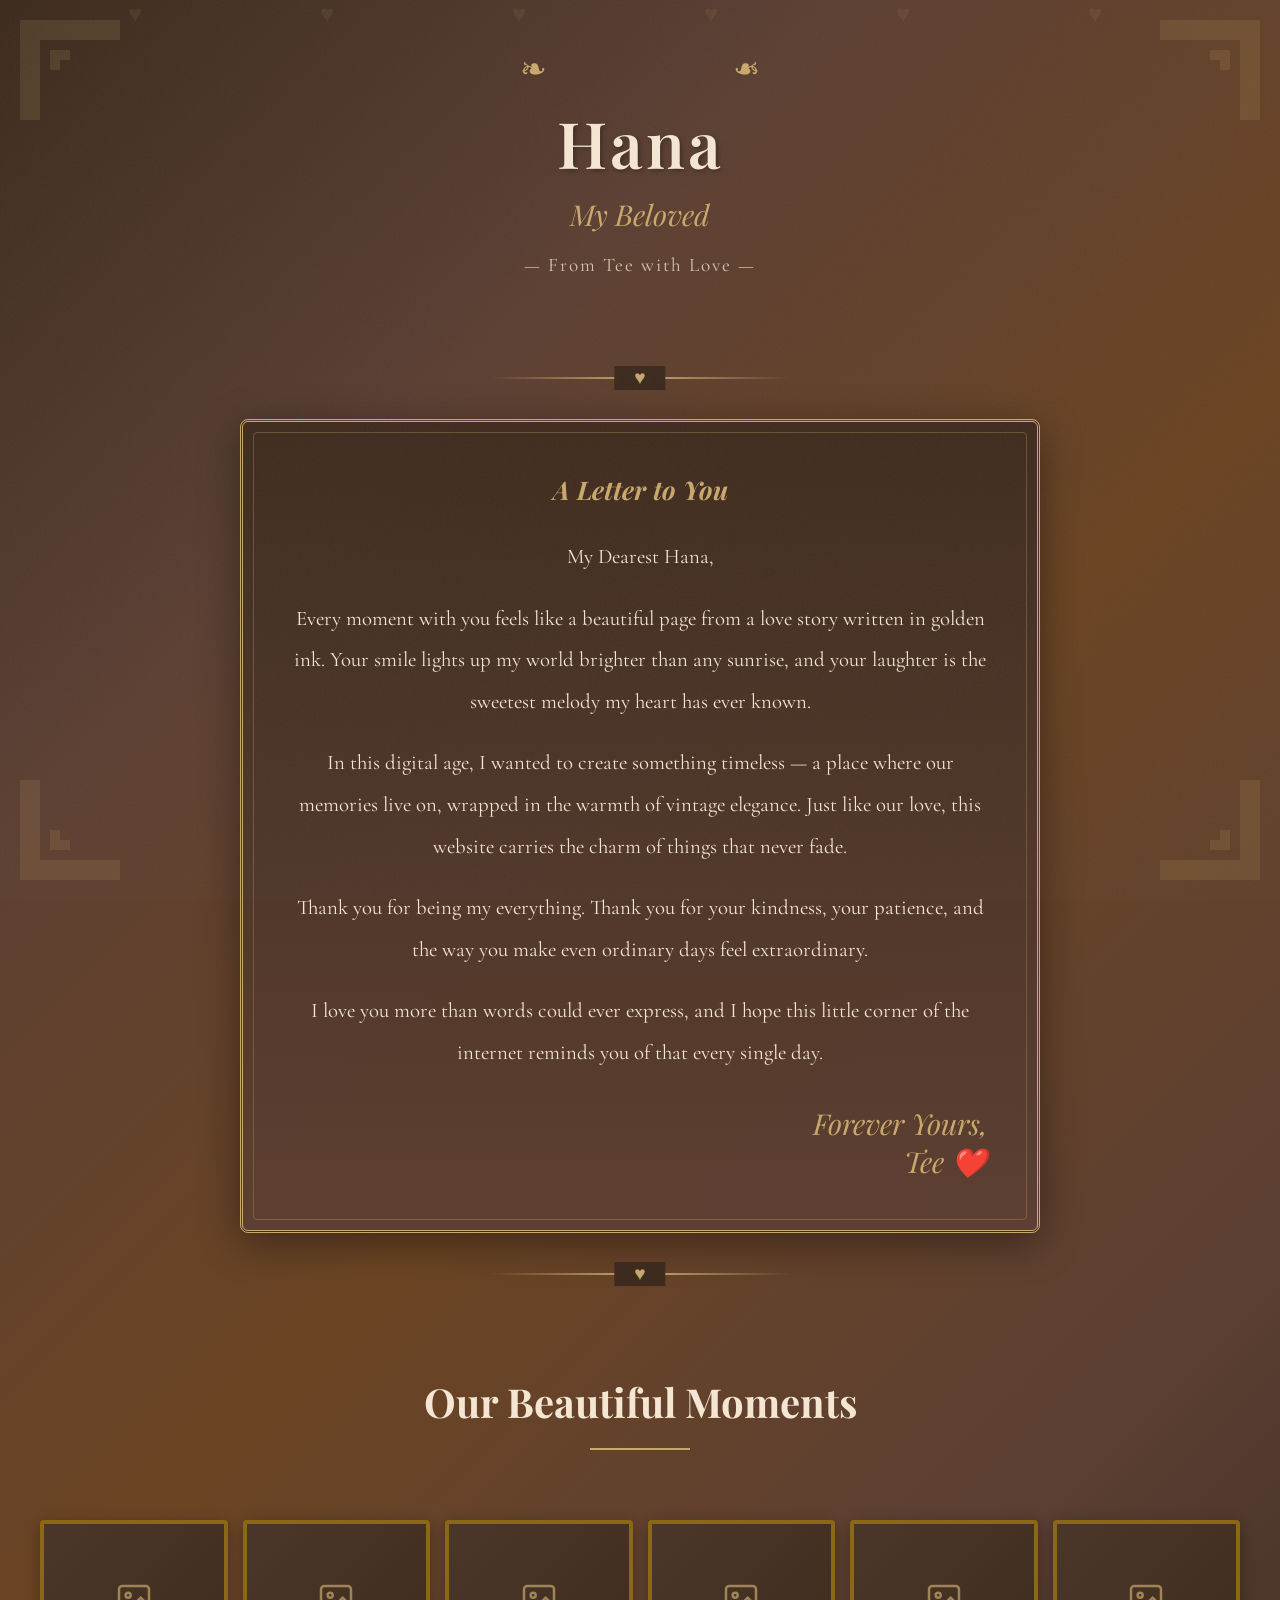
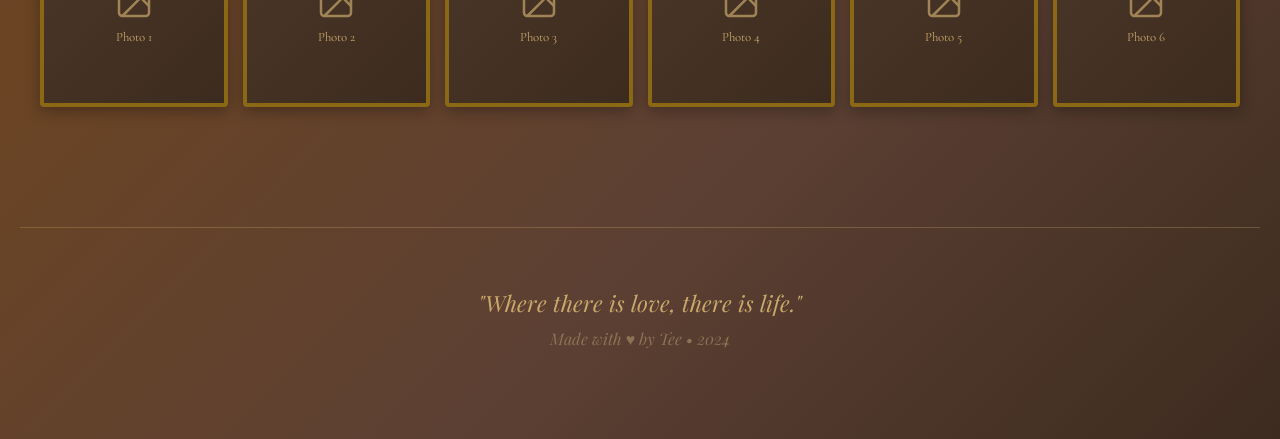
<file: index 8.html>
<!DOCTYPE html>
<html lang="en">
<head>
    <meta charset="UTF-8">
    <meta name="viewport" content="width=device-width, initial-scale=1.0">
    <title>For My Beloved Hana ❤️</title>
    <link href="https://fonts.googleapis.com/css2?family=Playfair+Display:ital,wght@0,400;0,600;1,400&family=Cormorant+Garamond:ital,wght@0,400;0,500;1,400&display=swap" rel="stylesheet">
    <style>
        * {
            margin: 0;
            padding: 0;
            box-sizing: border-box;
        }

        body {
            font-family: 'Cormorant Garamond', serif;
            background: linear-gradient(135deg, #3d2b1f 0%, #5c4033 25%, #6b4423 50%, #5c4033 75%, #3d2b1f 100%);
            min-height: 100vh;
            color: #f5e6d3;
            overflow-x: hidden;
        }

        /* Vintage paper texture overlay */
        body::before {
            content: '';
            position: fixed;
            top: 0;
            left: 0;
            width: 100%;
            height: 100%;
            background-image: url("data:image/svg+xml,%3Csvg viewBox='0 0 400 400' xmlns='http://www.w3.org/2000/svg'%3E%3Cfilter id='noiseFilter'%3E%3CfeTurbulence type='fractalNoise' baseFrequency='0.9' numOctaves='4' stitchTiles='stitch'/%3E%3C/filter%3E%3Crect width='100%25' height='100%25' filter='url(%23noiseFilter)'/%3E%3C/svg%3E");
            opacity: 0.03;
            pointer-events: none;
            z-index: 1000;
        }

        .container {
            max-width: 1400px;
            margin: 0 auto;
            padding: 20px;
        }

        /* Header Section */
        .header {
            text-align: center;
            padding: 80px 20px 60px;
            position: relative;
        }

        .header::before,
        .header::after {
            content: '❧';
            font-size: 2rem;
            color: #c9a86c;
            position: absolute;
            top: 30px;
        }

        .header::before {
            left: 50%;
            transform: translateX(-120px);
        }

        .header::after {
            right: 50%;
            transform: translateX(120px) scaleX(-1);
        }

        .header h1 {
            font-family: 'Playfair Display', serif;
            font-size: 4rem;
            font-weight: 600;
            color: #f5e6d3;
            text-shadow: 2px 2px 4px rgba(0,0,0,0.3);
            letter-spacing: 3px;
            margin-bottom: 10px;
        }

        .header .subtitle {
            font-family: 'Playfair Display', serif;
            font-style: italic;
            font-size: 1.8rem;
            color: #c9a86c;
            margin-bottom: 20px;
        }

        .header .from {
            font-size: 1.2rem;
            color: #d4c4b0;
            letter-spacing: 2px;
        }

        .divider {
            width: 300px;
            height: 2px;
            background: linear-gradient(90deg, transparent, #c9a86c, transparent);
            margin: 40px auto;
            position: relative;
        }

        .divider::before {
            content: '♥';
            position: absolute;
            left: 50%;
            top: 50%;
            transform: translate(-50%, -50%);
            background: #3d2b1f;
            padding: 0 20px;
            color: #c9a86c;
            font-size: 1.2rem;
        }

        /* Love Letter Section */
        .letter-section {
            background: linear-gradient(to bottom, rgba(61, 43, 31, 0.9), rgba(92, 64, 51, 0.9));
            border: 3px double #c9a86c;
            border-radius: 8px;
            padding: 50px;
            margin: 40px auto;
            max-width: 800px;
            position: relative;
            box-shadow: 0 10px 40px rgba(0,0,0,0.4);
        }

        .letter-section::before {
            content: '';
            position: absolute;
            top: 10px;
            left: 10px;
            right: 10px;
            bottom: 10px;
            border: 1px solid rgba(201, 168, 108, 0.3);
            border-radius: 4px;
            pointer-events: none;
        }

        .letter-header {
            font-family: 'Playfair Display', serif;
            font-size: 1.6rem;
            color: #c9a86c;
            text-align: center;
            margin-bottom: 30px;
            font-style: italic;
        }

        .letter-content {
            font-size: 1.3rem;
            line-height: 2;
            color: #f5e6d3;
            text-align: center;
        }

        .letter-content p {
            margin-bottom: 20px;
        }

        .signature {
            font-family: 'Playfair Display', serif;
            font-style: italic;
            font-size: 1.8rem;
            color: #c9a86c;
            text-align: right;
            margin-top: 30px;
        }

        /* Photo Gallery Section */
        .gallery-section {
            padding: 60px 0;
        }

        .gallery-title {
            font-family: 'Playfair Display', serif;
            font-size: 2.5rem;
            text-align: center;
            color: #f5e6d3;
            margin-bottom: 50px;
            position: relative;
        }

        .gallery-title::after {
            content: '';
            display: block;
            width: 100px;
            height: 2px;
            background: #c9a86c;
            margin: 20px auto 0;
        }

        .photo-grid {
            display: grid;
            grid-template-columns: repeat(6, 1fr);
            gap: 15px;
            padding: 20px;
        }

        .photo-item {
            position: relative;
            aspect-ratio: 1;
            overflow: hidden;
            border-radius: 4px;
            box-shadow: 0 4px 15px rgba(0,0,0,0.3);
            border: 4px solid #8b6914;
            background: #2a1f15;
            transition: transform 0.3s ease, box-shadow 0.3s ease;
        }

        .photo-item:hover {
            transform: translateY(-5px) scale(1.02);
            box-shadow: 0 8px 25px rgba(0,0,0,0.4);
        }

        .photo-item img {
            width: 100%;
            height: 100%;
            object-fit: cover;
            filter: sepia(30%) contrast(1.1);
            transition: filter 0.3s ease;
        }

        .photo-item:hover img {
            filter: sepia(10%) contrast(1.15);
        }

        .photo-placeholder {
            width: 100%;
            height: 100%;
            display: flex;
            flex-direction: column;
            align-items: center;
            justify-content: center;
            background: linear-gradient(135deg, #4a3728 0%, #3d2b1f 100%);
            color: #c9a86c;
            font-size: 0.8rem;
            text-align: center;
            padding: 10px;
        }

        .photo-placeholder svg {
            width: 40px;
            height: 40px;
            margin-bottom: 8px;
            opacity: 0.7;
        }

        /* Footer */
        .footer {
            text-align: center;
            padding: 60px 20px;
            border-top: 1px solid rgba(201, 168, 108, 0.3);
            margin-top: 40px;
        }

        .footer p {
            font-family: 'Playfair Display', serif;
            font-style: italic;
            font-size: 1.4rem;
            color: #c9a86c;
            margin-bottom: 10px;
        }

        .footer .year {
            font-size: 1rem;
            color: #8b7355;
        }

        /* Decorative corners */
        .corner {
            position: fixed;
            width: 100px;
            height: 100px;
            opacity: 0.15;
            pointer-events: none;
        }

        .corner svg {
            width: 100%;
            height: 100%;
            fill: #c9a86c;
        }

        .corner-tl { top: 20px; left: 20px; }
        .corner-tr { top: 20px; right: 20px; transform: scaleX(-1); }
        .corner-bl { bottom: 20px; left: 20px; transform: scaleY(-1); }
        .corner-br { bottom: 20px; right: 20px; transform: scale(-1); }

        /* Responsive Design */
        @media (max-width: 1200px) {
            .photo-grid {
                grid-template-columns: repeat(4, 1fr);
            }
        }

        @media (max-width: 900px) {
            .photo-grid {
                grid-template-columns: repeat(3, 1fr);
            }

            .header h1 {
                font-size: 3rem;
            }
        }

        @media (max-width: 600px) {
            .photo-grid {
                grid-template-columns: repeat(2, 1fr);
                gap: 10px;
            }

            .header h1 {
                font-size: 2.2rem;
            }

            .header .subtitle {
                font-size: 1.3rem;
            }

            .letter-section {
                padding: 30px 20px;
            }

            .letter-content {
                font-size: 1.1rem;
            }

            .header::before,
            .header::after {
                display: none;
            }
        }

        /* Hearts animation */
        .hearts {
            position: fixed;
            top: 0;
            left: 0;
            width: 100%;
            height: 100%;
            pointer-events: none;
            overflow: hidden;
            z-index: -1;
        }

        .heart {
            position: absolute;
            color: rgba(201, 168, 108, 0.1);
            font-size: 1.5rem;
            animation: float 15s infinite ease-in-out;
        }

        @keyframes float {
            0%, 100% {
                transform: translateY(100vh) rotate(0deg);
                opacity: 0;
            }
            10% {
                opacity: 0.3;
            }
            90% {
                opacity: 0.3;
            }
            100% {
                transform: translateY(-100vh) rotate(360deg);
                opacity: 0;
            }
        }
    </style>
</head>
<body>
    <!-- Decorative Corners -->
    <div class="corner corner-tl">
        <svg viewBox="0 0 100 100">
            <path d="M0,0 L100,0 L100,20 L20,20 L20,100 L0,100 Z M30,30 L50,30 L50,40 L40,40 L40,50 L30,50 Z"/>
        </svg>
    </div>
    <div class="corner corner-tr">
        <svg viewBox="0 0 100 100">
            <path d="M0,0 L100,0 L100,20 L20,20 L20,100 L0,100 Z M30,30 L50,30 L50,40 L40,40 L40,50 L30,50 Z"/>
        </svg>
    </div>
    <div class="corner corner-bl">
        <svg viewBox="0 0 100 100">
            <path d="M0,0 L100,0 L100,20 L20,20 L20,100 L0,100 Z M30,30 L50,30 L50,40 L40,40 L40,50 L30,50 Z"/>
        </svg>
    </div>
    <div class="corner corner-br">
        <svg viewBox="0 0 100 100">
            <path d="M0,0 L100,0 L100,20 L20,20 L20,100 L0,100 Z M30,30 L50,30 L50,40 L40,40 L40,50 L30,50 Z"/>
        </svg>
    </div>

    <!-- Floating Hearts Background -->
    <div class="hearts">
        <div class="heart" style="left: 10%; animation-delay: 0s;">♥</div>
        <div class="heart" style="left: 25%; animation-delay: 3s;">♥</div>
        <div class="heart" style="left: 40%; animation-delay: 6s;">♥</div>
        <div class="heart" style="left: 55%; animation-delay: 9s;">♥</div>
        <div class="heart" style="left: 70%; animation-delay: 12s;">♥</div>
        <div class="heart" style="left: 85%; animation-delay: 2s;">♥</div>
    </div>

    <div class="container">
        <!-- Header -->
        <header class="header">
            <h1>Hana</h1>
            <p class="subtitle">My Beloved</p>
            <p class="from">— From Tee with Love —</p>
        </header>

        <div class="divider"></div>

        <!-- Love Letter -->
        <section class="letter-section">
            <h2 class="letter-header">A Letter to You</h2>
            <div class="letter-content">
                <p>My Dearest Hana,</p>
                <p>Every moment with you feels like a beautiful page from a love story written in golden ink. Your smile lights up my world brighter than any sunrise, and your laughter is the sweetest melody my heart has ever known.</p>
                <p>In this digital age, I wanted to create something timeless — a place where our memories live on, wrapped in the warmth of vintage elegance. Just like our love, this website carries the charm of things that never fade.</p>
                <p>Thank you for being my everything. Thank you for your kindness, your patience, and the way you make even ordinary days feel extraordinary.</p>
                <p>I love you more than words could ever express, and I hope this little corner of the internet reminds you of that every single day.</p>
            </div>
            <p class="signature">Forever Yours,<br>Tee ❤️</p>
        </section>

        <div class="divider"></div>

        <!-- Photo Gallery -->
        <section class="gallery-section">
            <h2 class="gallery-title">Our Beautiful Moments</h2>
            <div class="photo-grid">
                <!-- Photo 1 -->
                <div class="photo-item">
                    <div class="photo-placeholder">
                        <svg viewBox="0 0 24 24" fill="none" stroke="currentColor" stroke-width="1.5">
                            <rect x="3" y="3" width="18" height="18" rx="2" ry="2"/>
                            <circle cx="8.5" cy="8.5" r="1.5"/>
                            <polyline points="21 15 16 10 5 21"/>
                        </svg>
                        <span>Photo 1</span>
                    </div>
                </div>
                <!-- Photo 2 -->
                <div class="photo-item">
                    <div class="photo-placeholder">
                        <svg viewBox="0 0 24 24" fill="none" stroke="currentColor" stroke-width="1.5">
                            <rect x="3" y="3" width="18" height="18" rx="2" ry="2"/>
                            <circle cx="8.5" cy="8.5" r="1.5"/>
                            <polyline points="21 15 16 10 5 21"/>
                        </svg>
                        <span>Photo 2</span>
                    </div>
                </div>
                <!-- Photo 3 -->
                <div class="photo-item">
                    <div class="photo-placeholder">
                        <svg viewBox="0 0 24 24" fill="none" stroke="currentColor" stroke-width="1.5">
                            <rect x="3" y="3" width="18" height="18" rx="2" ry="2"/>
                            <circle cx="8.5" cy="8.5" r="1.5"/>
                            <polyline points="21 15 16 10 5 21"/>
                        </svg>
                        <span>Photo 3</span>
                    </div>
                </div>
                <!-- Photo 4 -->
                <div class="photo-item">
                    <div class="photo-placeholder">
                        <svg viewBox="0 0 24 24" fill="none" stroke="currentColor" stroke-width="1.5">
                            <rect x="3" y="3" width="18" height="18" rx="2" ry="2"/>
                            <circle cx="8.5" cy="8.5" r="1.5"/>
                            <polyline points="21 15 16 10 5 21"/>
                        </svg>
                        <span>Photo 4</span>
                    </div>
                </div>
                <!-- Photo 5 -->
                <div class="photo-item">
                    <div class="photo-placeholder">
                        <svg viewBox="0 0 24 24" fill="none" stroke="currentColor" stroke-width="1.5">
                            <rect x="3" y="3" width="18" height="18" rx="2" ry="2"/>
                            <circle cx="8.5" cy="8.5" r="1.5"/>
                            <polyline points="21 15 16 10 5 21"/>
                        </svg>
                        <span>Photo 5</span>
                    </div>
                </div>
                <!-- Photo 6 -->
                <div class="photo-item">
                    <div class="photo-placeholder">
                        <svg viewBox="0 0 24 24" fill="none" stroke="currentColor" stroke-width="1.5">
                            <rect x="3" y="3" width="18" height="18" rx="2" ry="2"/>
                            <circle cx="8.5" cy="8.5" r="1.5"/>
                            <polyline points="21 15 16 10 5 21"/>
                        </svg>
                        <span>Photo 6</span>
                    </div>
                </div>
            </div>
        </section>

        <!-- Footer -->
        <footer class="footer">
            <p>"Where there is love, there is life."</p>
            <p class="year">Made with ♥ by Tee • 2024</p>
        </footer>
    </div>

    <script>
        // Simple particle effect on scroll
        document.addEventListener('scroll', () => {
            const scrolled = window.pageYOffset;
            const hearts = document.querySelectorAll('.heart');
            hearts.forEach((heart, index) => {
                const speed = 0.5 + (index * 0.1);
                heart.style.transform = `translateY(${scrolled * speed}px)`;
            });
        });
    </script>

<script>
/**
 * Iframe 元素高亮注入脚本
 * 需要在目标网站中引入此脚本来支持跨域 iframe 高亮功能
 *
 * 使用方法：
 * 1. 将此脚本添加到目标网站的 HTML 中
 * 2. 或通过浏览器扩展、用户脚本等方式注入
 */

(function () {
  "use strict";

  // 检查是否在 iframe 中
  if (window.self === window.top) {
    return; // 不在 iframe 中，不执行
  }

  // 检查是否已经初始化过
  if (window.__iframeHighlightInitialized) {
    return;
  }
  window.__iframeHighlightInitialized = true;
  console.log("Iframe 高亮脚本已加载");

  // 创建高亮覆盖层
  var overlay = document.createElement("div");
  overlay.id = "iframe-highlight-overlay";
  overlay.style.cssText = "\n    position: fixed;\n    top: 0;\n    left: 0;\n    width: 100vw;\n    height: 100vh;\n    pointer-events: none;\n    z-index: 999999;\n    overflow: hidden;\n  ";

  // 创建悬停高亮框（虚线边框）
  var highlightBox = document.createElement("div");
  highlightBox.id = "iframe-highlight-box";
  highlightBox.style.cssText = "\n    position: absolute;\n    border: 2px dashed #007AFF;\n    background: rgba(0, 122, 255, 0.08);\n    pointer-events: none;\n    display: none;\n    transition: all 0.1s ease;\n    box-shadow: 0 0 0 1px rgba(255, 255, 255, 0.8);\n    border-radius: 2px;\n  ";

  // 创建选中节点的常驻高亮框（实线边框）
  var selectedBox = document.createElement("div");
  selectedBox.id = "iframe-selected-box";
  selectedBox.style.cssText = "\n    position: absolute;\n    border: 2px solid #007AFF;\n    pointer-events: none;\n    display: none;\n    box-shadow: 0 0 0 1px rgba(255, 255, 255, 0.9), 0 0 8px rgba(255, 107, 53, 0.4);\n    border-radius: 2px;\n    z-index: 1000000;\n  ";

  // 创建悬停标签显示
  var tagLabel = document.createElement("div");
  tagLabel.id = "iframe-tag-label";
  tagLabel.style.cssText = "\n    position: absolute;\n    background: #007AFF;\n    color: white;\n    padding: 2px 6px;\n    font-size: 11px;\n    font-family: -apple-system, BlinkMacSystemFont, 'Segoe UI', Roboto, 'Helvetica Neue', Arial, sans-serif;\n    border-radius: 2px;\n    pointer-events: none;\n    display: none;\n    white-space: nowrap;\n    z-index: 1000001;\n    box-shadow: 0 2px 4px rgba(0, 0, 0, 0.3);\n    font-weight: 500;\n  ";

  // 创建选中节点标签
  var selectedLabel = document.createElement("div");
  selectedLabel.id = "iframe-selected-label";
  selectedLabel.style.cssText = "\n    position: absolute;\n    background: #007AFF;\n    color: white;\n    padding: 3px 8px;\n    font-size: 11px;\n    font-family: -apple-system, BlinkMacSystemFont, 'Segoe UI', Roboto, 'Helvetica Neue', Arial, sans-serif;\n    border-radius: 3px;\n    pointer-events: none;\n    display: none;\n    white-space: nowrap;\n    z-index: 1000002;\n    box-shadow: 0 2px 6px rgba(0, 0, 0, 0.4);\n    font-weight: 600;\n  ";
  overlay.appendChild(highlightBox);
  overlay.appendChild(selectedBox);
  overlay.appendChild(tagLabel);
  overlay.appendChild(selectedLabel);
  document.body.appendChild(overlay);

  // 存储当前选中的元素
  var selectedElement = null;
  var highlightEnabled = false;

  // 更新选中元素的高亮显示
  function updateSelectedHighlight(element) {
    console.log("updateSelectedHighlight called with:", element);
    if (!element) {
      selectedBox.style.display = "none";
      selectedLabel.style.display = "none";
      selectedElement = null;
      console.log("Cleared selected highlight");
      return;
    }
    selectedElement = element;
    var rect = element.getBoundingClientRect();
    console.log("Selected element rect:", rect);

    // 更新选中高亮框位置
    selectedBox.style.display = "block";
    selectedBox.style.left = "".concat(rect.left - 2, "px");
    selectedBox.style.top = "".concat(rect.top - 2, "px");
    selectedBox.style.width = "".concat(rect.width + 4, "px");
    selectedBox.style.height = "".concat(rect.height + 4, "px");

    // 更新选中标签位置和内容
    selectedLabel.style.display = "block";
    selectedLabel.textContent = "\u2713 <".concat(element.tagName.toLowerCase(), ">");

    // 计算标签位置，确保不超出视窗
    var labelTop = rect.top - 28;
    var labelLeft = rect.left;

    // 如果标签会超出顶部，显示在元素下方
    if (labelTop < 5) {
      labelTop = rect.bottom + 5;
    }

    // 如果标签会超出右侧，向左调整
    var labelWidth = selectedLabel.offsetWidth || 100; // 预估宽度
    if (labelLeft + labelWidth > window.innerWidth - 10) {
      labelLeft = window.innerWidth - labelWidth - 10;
    }
    selectedLabel.style.left = "".concat(Math.max(5, labelLeft), "px");
    selectedLabel.style.top = "".concat(labelTop, "px");
    console.log("Selected highlight positioned at:", {
      left: selectedBox.style.left,
      top: selectedBox.style.top,
      width: selectedBox.style.width,
      height: selectedBox.style.height
    });
  }
  function getElementSelector(element) {
    if (!(element instanceof Element)) throw new Error('Argument must be a DOM element');
    var segments = [];
    var current = element;
    while (current !== document.documentElement) {
      var selector = '';
      // 优先检查唯一ID
      if (current.id && document.querySelectorAll("#".concat(current.id)).length === 1) {
        segments.unshift("#".concat(current.id));
        break; // ID唯一，无需继续向上
      }

      // 生成类名选择器（取第一个有效类名）
      var classes = Array.from(current.classList).filter(function (c) {
        return !c.startsWith('js-');
      });
      var className = classes.length > 0 ? ".".concat(classes[0]) : '';

      // 生成位置索引（nth-child）
      var tag = current.tagName.toLowerCase();
      if (!className) {
        var siblings = Array.from(current.parentNode.children);
        var index = siblings.findIndex(function (el) {
          return el === current;
        }) + 1;
        selector = "".concat(tag, ":nth-child(").concat(index, ")");
      } else {
        selector = className;
      }
      segments.unshift(selector);
      current = current.parentElement;
    }

    // 处理根元素
    if (current === document.documentElement) {
      segments.unshift('html');
    }
    return segments.join(' > ');
  }

  // 获取元素文本内容
  function getElementText(element) {
    var _element$textContent;
    if (element.tagName === "INPUT") {
      return element.value || element.placeholder || "";
    }
    if (element.tagName === "TEXTAREA") {
      return element.value || element.placeholder || "";
    }
    var text = ((_element$textContent = element.textContent) === null || _element$textContent === void 0 ? void 0 : _element$textContent.trim()) || "";
    return text.length > 50 ? text.substring(0, 50) + "..." : text;
  }

  // 获取元素属性信息
  function getElementAttributes(element) {
    var attrs = {};
    for (var i = 0; i < element.attributes.length; i++) {
      var attr = element.attributes[i];
      attrs[attr.name] = attr.value;
    }
    return attrs;
  }

  // 鼠标悬停事件处理
  function handleMouseOver(e) {
    if (!highlightEnabled) return;
    var target = e.target;
    if (!target || target === overlay || target === highlightBox || target === tagLabel || target === selectedBox || target === selectedLabel) {
      return;
    }

    // 避免高亮 html 和 body 元素
    if (target === document.documentElement || target === document.body) {
      return;
    }

    // 如果是已选中的元素，不显示悬停高亮
    if (target === selectedElement) {
      highlightBox.style.display = "none";
      tagLabel.style.display = "none";
      return;
    }
    var rect = target.getBoundingClientRect();
    var selector = getElementSelector(target);
    var text = getElementText(target);
    var attributes = getElementAttributes(target);

    // 更新悬停高亮框位置
    highlightBox.style.display = "block";
    highlightBox.style.left = "".concat(rect.left - 2, "px");
    highlightBox.style.top = "".concat(rect.top - 2, "px");
    highlightBox.style.width = "".concat(rect.width + 4, "px");
    highlightBox.style.height = "".concat(rect.height + 4, "px");

    // 更新标签位置和内容
    tagLabel.style.display = "block";
    tagLabel.textContent = "<".concat(target.tagName.toLowerCase(), ">");

    // 计算标签位置，确保不超出视窗
    var labelTop = rect.top - 22;
    var labelLeft = rect.left;

    // 如果标签会超出顶部，显示在元素下方
    if (labelTop < 0) {
      labelTop = rect.bottom + 5;
    }

    // 如果标签会超出右侧，向左调整
    if (labelLeft + tagLabel.offsetWidth > window.innerWidth) {
      labelLeft = window.innerWidth - tagLabel.offsetWidth - 5;
    }
    tagLabel.style.left = "".concat(Math.max(0, labelLeft), "px");
    tagLabel.style.top = "".concat(labelTop, "px");

    // 发送消息到父窗口
    var elementInfo = {
      tagName: target.tagName.toLowerCase(),
      rect: {
        left: rect.left,
        top: rect.top,
        right: rect.right,
        bottom: rect.bottom,
        width: rect.width,
        height: rect.height,
        x: rect.x,
        y: rect.y
      },
      selector: selector,
      text: text,
      attributes: attributes,
      url: window.location.href,
      path: window.location.pathname,
      timestamp: Date.now()
    };
    try {
      window.parent.postMessage({
        type: "iframe-element-hover",
        data: elementInfo,
        source: "iframe-highlight-injector"
      }, "*");
    } catch (error) {
      console.warn("无法发送消息到父窗口:", error);
    }
  }

  // 鼠标离开事件处理
  function handleMouseOut(e) {
    if (!highlightEnabled) return;
    var relatedTarget = e.relatedTarget;

    // 如果鼠标移动到高亮相关元素上，不隐藏高亮
    if (relatedTarget && (relatedTarget === highlightBox || relatedTarget === tagLabel || relatedTarget === overlay || relatedTarget === selectedBox || relatedTarget === selectedLabel)) {
      return;
    }
    highlightBox.style.display = "none";
    tagLabel.style.display = "none";
    try {
      window.parent.postMessage({
        type: "iframe-element-hover",
        data: null,
        source: "iframe-highlight-injector"
      }, "*");
    } catch (error) {
      console.warn("无法发送消息到父窗口:", error);
    }
  }

  // 点击事件处理
  function handleClick(e) {
    var target = e.target;
    if (!target || target === overlay || target === highlightBox || target === tagLabel || target === selectedBox || target === selectedLabel) {
      return;
    }

    // 避免处理 html 和 body 元素
    if (target === document.documentElement || target === document.body) {
      return;
    }

    // 检查是否是交互元素，这些元素需要保留默认行为
    var isInteractiveElement = ['input', 'textarea', 'select', 'button', 'a'].includes(target.tagName.toLowerCase());

    // 如果高亮功能启用，对于非交互元素阻止默认行为和事件传播
    if (highlightEnabled) {
      e.preventDefault();
      e.stopPropagation();
    }
    var rect = target.getBoundingClientRect();
    var selector = getElementSelector(target);
    var text = getElementText(target);
    var attributes = getElementAttributes(target);
    console.log("Element clicked:", {
      tagName: target.tagName,
      selector: selector,
      rect: rect
    });

    // 立即更新选中高亮
    updateSelectedHighlight(target);

    // 隐藏悬停高亮，因为现在是选中状态
    highlightBox.style.display = "none";
    tagLabel.style.display = "none";
    var elementInfo = {
      tagName: target.tagName.toLowerCase(),
      rect: {
        left: rect.left,
        top: rect.top,
        right: rect.right,
        bottom: rect.bottom,
        width: rect.width,
        height: rect.height,
        x: rect.x,
        y: rect.y
      },
      selector: selector,
      text: text,
      attributes: attributes,
      url: window.location.href,
      path: window.location.pathname,
      timestamp: Date.now()
    };
    try {
      window.parent.postMessage({
        type: "iframe-element-click",
        data: elementInfo,
        source: "iframe-highlight-injector"
      }, "*");
    } catch (error) {
      console.warn("无法发送消息到父窗口:", error);
    }
  }

  // 监听来自父窗口的消息
  function handleParentMessage(event) {
    console.log("Received message from parent:", event.data);
    if (event.data.type === "iframe-highlight-toggle") {
      var enabled = event.data.enabled;
      console.log("Highlight toggle:", enabled);
      if (enabled) {
        enableHighlight();
      } else {
        disableHighlight();
      }
    } else if (event.data.type === "enable-iframe-highlight") {
      console.log("Enable iframe highlight");
      enableHighlight();
    } else if (event.data.type === "disable-iframe-highlight") {
      console.log("Disable iframe highlight");
      disableHighlight();
    } else if (event.data.type === "toggle-iframe-highlight") {
      var _enabled = event.data.enabled !== undefined ? event.data.enabled : !highlightEnabled;
      console.log("Toggle iframe highlight to:", _enabled);
      if (_enabled) {
        enableHighlight();
      } else {
        disableHighlight();
      }
    } else if (event.data.type === "update-selected-element") {
      var selector = event.data.selector;
      console.log("Update selected element with selector:", selector);
      if (selector) {
        try {
          var element = document.querySelector(selector);
          console.log("Found element by selector:", element);
          updateSelectedHighlight(element);
        } catch (error) {
          console.warn("Failed to select element:", error);
          updateSelectedHighlight(null);
        }
      } else {
        updateSelectedHighlight(null);
      }
    } else if (event.data.type === "clear-selected-element") {
      console.log("Clear selected element");
      updateSelectedHighlight(null);
    }
  }

  // 启用高亮功能
  function enableHighlight() {
    console.log("Enabling highlight");
    document.addEventListener("mouseover", handleMouseOver, true);
    document.addEventListener("mouseout", handleMouseOut, true);
    document.addEventListener("click", handleClick, true);
    highlightEnabled = true;
    overlay.style.display = "block";
  }

  // 禁用高亮功能
  function disableHighlight() {
    console.log("Disabling highlight");
    highlightEnabled = false;
    // 保持事件监听器，但通过 highlightEnabled 变量控制行为
    // 这样可以保留选中状态的显示
    highlightBox.style.display = "none";
    tagLabel.style.display = "none";
    // 不隐藏 selectedBox 和 selectedLabel，保留选中状态
  }

  // 完全禁用高亮功能（移除所有监听器）
  function fullyDisableHighlight() {
    console.log("Fully disabling highlight");
    highlightEnabled = false;
    document.removeEventListener("mouseover", handleMouseOver, true);
    document.removeEventListener("mouseout", handleMouseOut, true);
    document.removeEventListener("click", handleClick, true);
    overlay.style.display = "none";
    highlightBox.style.display = "none";
    tagLabel.style.display = "none";
    selectedBox.style.display = "none";
    selectedLabel.style.display = "none";
  }

  // 添加事件监听
  enableHighlight();
  window.addEventListener("message", handleParentMessage);

  // 暴露全局函数供外部调用
  window.__iframeHighlightControl = {
    enable: enableHighlight,
    disable: disableHighlight,
    fullyDisable: fullyDisableHighlight,
    isEnabled: function isEnabled() {
      return highlightEnabled;
    },
    getSelectedElement: function getSelectedElement() {
      return selectedElement;
    },
    updateSelected: updateSelectedHighlight,
    // 通过消息发送开关控制
    sendToggleMessage: function sendToggleMessage(enabled) {
      window.parent.postMessage({
        type: 'iframe-highlight-status',
        enabled: enabled || highlightEnabled,
        source: 'iframe-highlight-injector'
      }, '*');
    }
  };

  // 通知父窗口脚本已加载
  try {
    window.parent.postMessage({
      type: "iframe-highlight-ready",
      data: {
        url: window.location.href,
        userAgent: navigator.userAgent,
        timestamp: Date.now()
      },
      source: "iframe-highlight-injector"
    }, "*");
  } catch (error) {
    console.warn("无法发送就绪消息到父窗口:", error);
  }

  // 清理函数
  window.__iframeHighlightCleanup = function () {
    fullyDisableHighlight();
    window.removeEventListener("message", handleParentMessage);
    if (overlay.parentElement) {
      overlay.parentElement.removeChild(overlay);
    }
    delete window.__iframeHighlightInitialized;
    delete window.__iframeHighlightCleanup;
  };
})();

</script>
</body>
</html>
</file>
